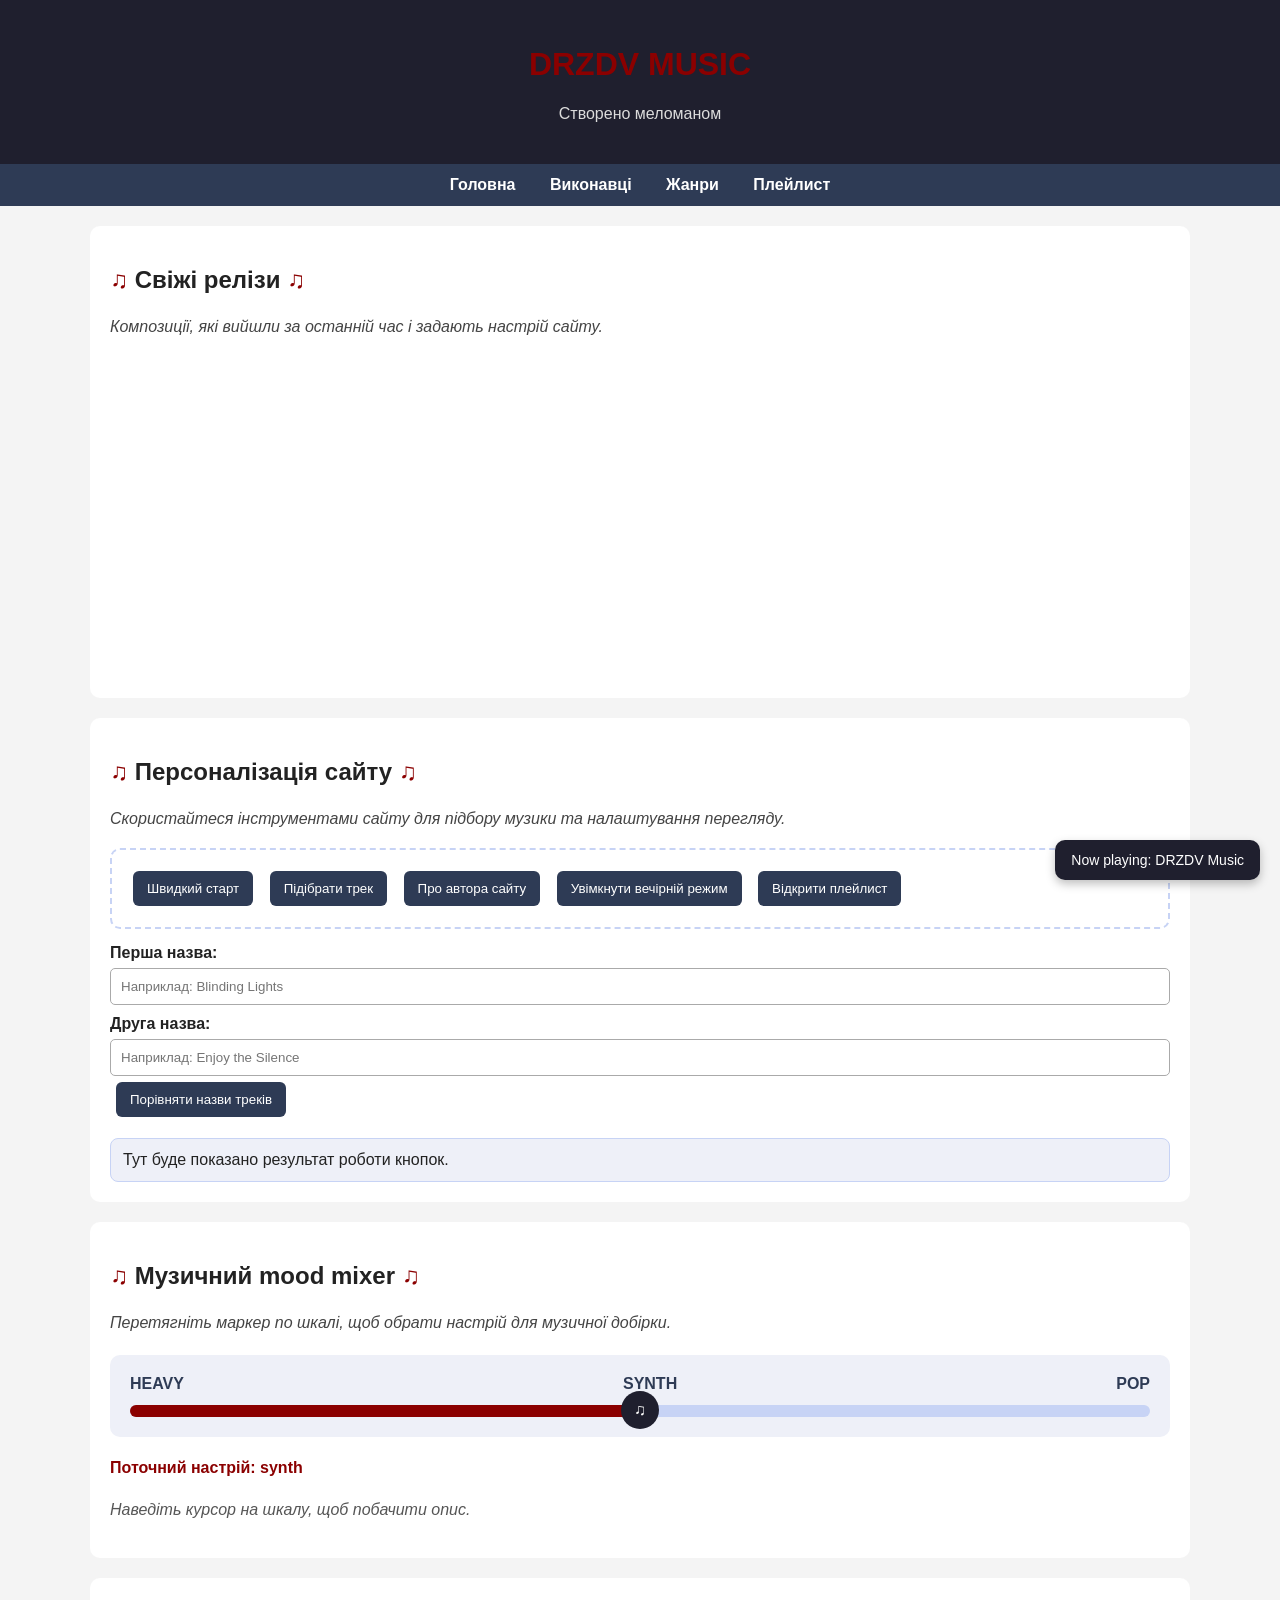
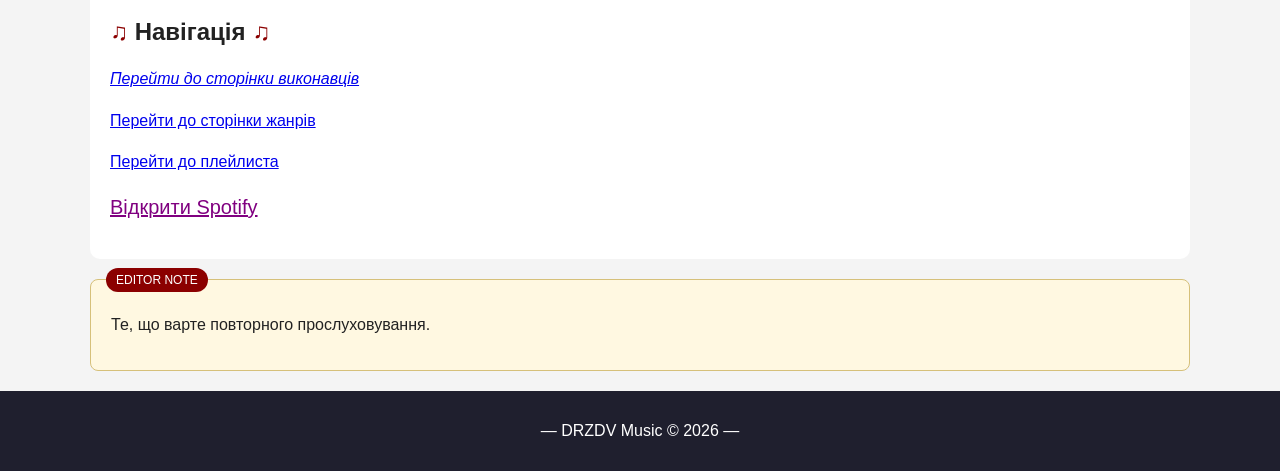
<file: index.html>
<!DOCTYPE html>
<html lang="uk">
<head>
    <meta charset="UTF-8">
    <meta name="author" content="Анастасія Дроздова">
    <title>DRZDV Music — головна</title>
    <link rel="stylesheet" href="style.css">
</head>
<body>

<header>
    <h1 id="special-title">DRZDV Music</h1>
    <p id="header-description">Створено меломаном</p>
</header>

<nav>
    <a href="index.html">Головна</a>
    <a href="artists.html">Виконавці</a>
    <a href="genres.html">Жанри</a>
    <a href="playlist.html">Плейлист</a>
</nav>

<div class="container">

    <section class="section content">
        <h2>Свіжі релізи</h2>
        <p>Композиції, які вийшли за останній час і задають настрій сайту.</p>

        <div class="frame-block">
            <iframe width="560" height="315"
                src="https://www.youtube.com/embed/8-_c9rVt-xo?si=ch_vNJmRIByqZDaK"
                title="YouTube video player"
                frameborder="0"
                allowfullscreen>
            </iframe>
        </div>
    </section>

    <section class="section content" id="recommendation-section">
        <h2>Персоналізація сайту</h2>
        <p>Скористайтеся інструментами сайту для підбору музики та налаштування перегляду.</p>

        <div class="music-tools outer-box" id="outer-box">
            <button id="welcome-btn" class="site-btn" onclick="runQuickStart()">Швидкий старт</button>
            <button id="dialog-btn" class="site-btn">Підібрати трек</button>
            <button id="developer-btn" class="site-btn">Про автора сайту</button>
            <button id="bg-btn" class="site-btn">Увімкнути вечірній режим</button>
            <button id="location-btn" class="site-btn">Відкрити плейлист</button>
        </div>

        <div class="compare-box">
            <label for="first-string">Перша назва:</label>
            <input type="text" id="first-string" placeholder="Наприклад: Blinding Lights">

            <label for="second-string">Друга назва:</label>
            <input type="text" id="second-string" placeholder="Наприклад: Enjoy the Silence">

            <button id="compare-btn" class="site-btn">Порівняти назви треків</button>
        </div>

        <div id="dialog-result" class="result-box">
            Тут буде показано результат роботи кнопок.
        </div>
    </section>

    <section class="section content">
        <h2>Музичний mood mixer</h2>
        <p>Перетягніть маркер по шкалі, щоб обрати настрій для музичної добірки.</p>

        <div id="mixer-zone" class="mixer-zone">
            <div class="mixer-labels">
                <span>heavy</span>
                <span>synth</span>
                <span>pop</span>
            </div>

            <div id="mood-scale" class="mood-scale">
                <div id="mood-progress" class="mood-progress"></div>
                <div id="mood-handle" class="mood-handle">♫</div>
            </div>
        </div>

        <p id="mood-result">Поточний настрій: synth</p>
        <p id="hover-info">Наведіть курсор на шкалу, щоб побачити опис.</p>
    </section>

    <section class="section content">
        <h2>Навігація</h2>
        <p><a href="artists.html">Перейти до сторінки виконавців</a></p>
        <p><a href="genres.html">Перейти до сторінки жанрів</a></p>
        <p><a href="playlist.html">Перейти до плейлиста</a></p>
        <p><a id="spotify-link" href="https://www.spotify.com/" target="_blank">Відкрити Spotify</a></p>
    </section>

    <div class="editor-note">
        <div class="note-label">editor note</div>
        <p id="editor-note-text">Те, що варте повторного прослуховування.</p>
    </div>

</div>

<div class="fixed-player">Now playing: DRZDV Music</div>

<footer>
    <p>DRZDV Music © <span id="current-year">2026</span></p>
</footer>

<script src="script.js"></script>
</body>
</html>
</file>
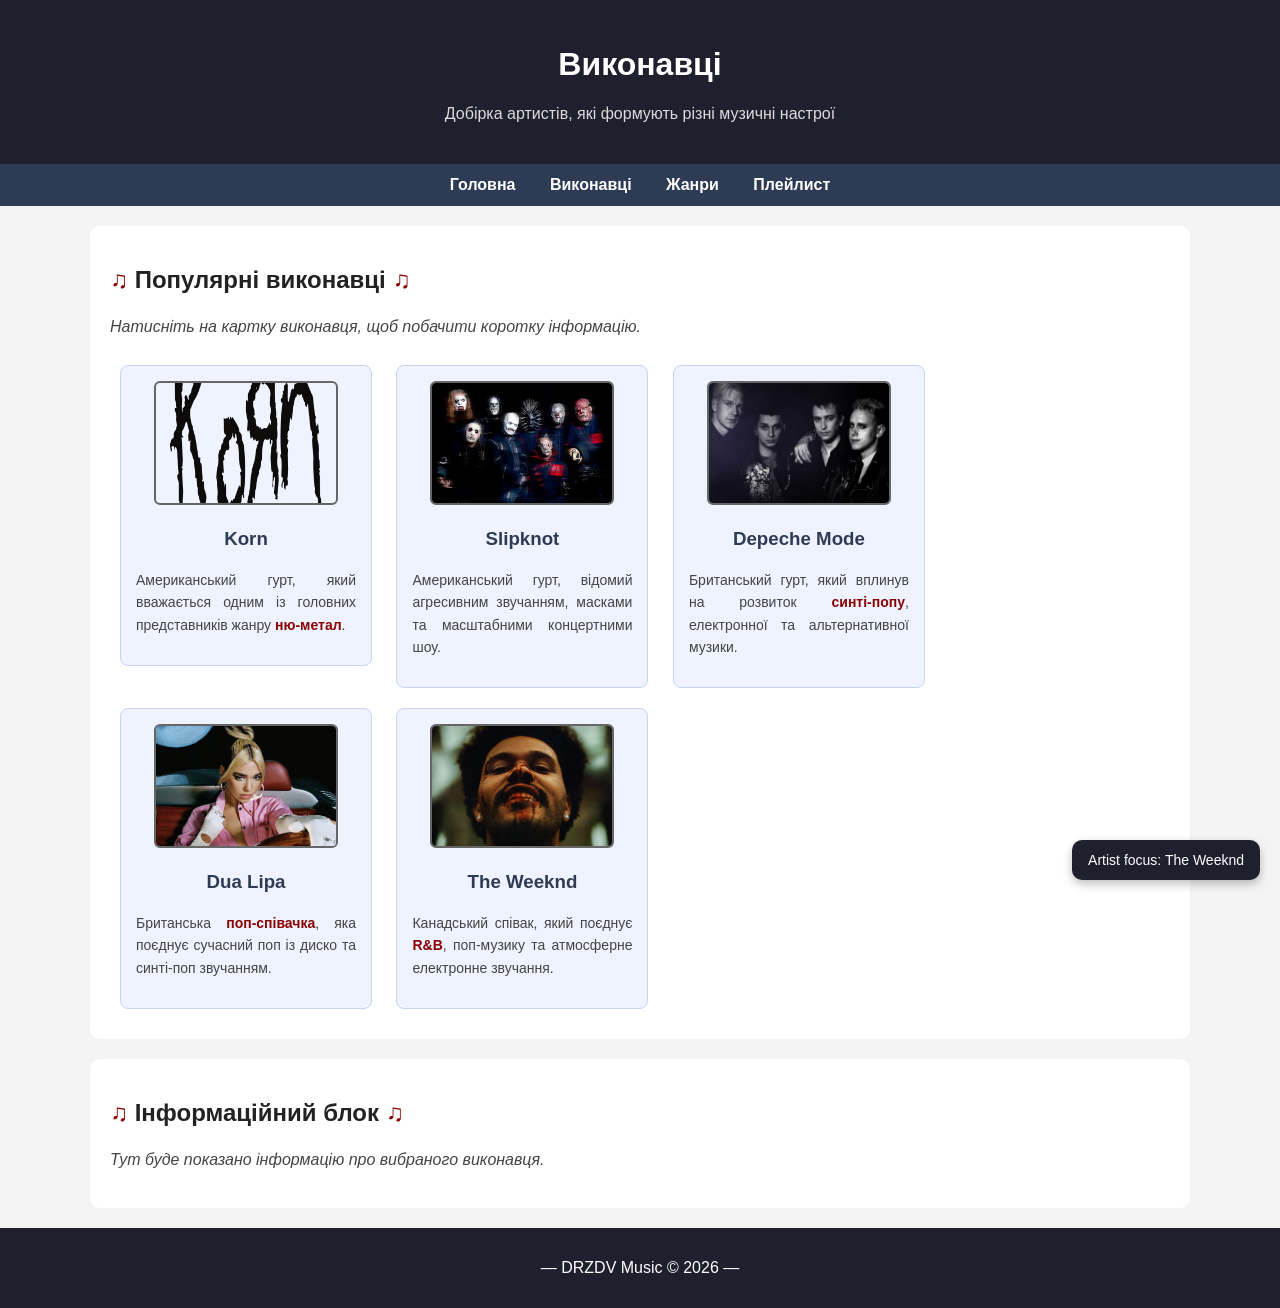
<file: artists.html>
<!DOCTYPE html>
<html lang="uk">
<head>
    <meta charset="UTF-8">
    <meta name="author" content="Анастасія Дроздова">
    <title>DRZDV Music — виконавці</title>
    <link rel="stylesheet" href="style.css">
</head>
<body>

<header>
    <h1>Виконавці</h1>
    <p>Добірка артистів, які формують різні музичні настрої</p>
</header>

<nav>
    <a href="index.html">Головна</a>
    <a href="artists.html">Виконавці</a>
    <a href="genres.html">Жанри</a>
    <a href="playlist.html">Плейлист</a>
</nav>

<div class="container">

    <section class="section content">
        <h2>Популярні виконавці</h2>
        <p>Натисніть на картку виконавця, щоб побачити коротку інформацію.</p>

        <div class="card-list" id="artist-list">
            <div class="card" data-artist="Korn" data-info="Korn — американський гурт, один із символів ню-металу.">
                <img src="images/K.png" alt="Korn">
                <h3>Korn</h3>
                <p>Американський гурт, який вважається одним із головних представників жанру <span class="highlight">ню-метал</span>.</p>
            </div>

            <div class="card" data-artist="Slipknot" data-info="Slipknot — гурт, відомий агресивним звучанням і сценічними масками.">
                <img src="images/imageS.png" alt="Slipknot">
                <h3>Slipknot</h3>
                <p>Американський гурт, відомий агресивним звучанням, масками та масштабними концертними шоу.</p>
            </div>

            <div class="card" data-artist="Depeche Mode" data-info="Depeche Mode — британський гурт, важливий для розвитку синті-попу.">
                <img src="images/imageDP.jpg" alt="Depeche Mode">
                <h3>Depeche Mode</h3>
                <p>Британський гурт, який вплинув на розвиток <span class="highlight">синті-попу</span>, електронної та альтернативної музики.</p>
            </div>

            <div class="card" data-artist="Dua Lipa" data-info="Dua Lipa — сучасна поп-співачка з яскравим танцювальним звучанням.">
                <img src="images/imageDL.jpg" alt="Dua Lipa">
                <h3>Dua Lipa</h3>
                <p>Британська <span class="highlight">поп-співачка</span>, яка поєднує сучасний поп із диско та синті-поп звучанням.</p>
            </div>

            <div class="card" data-artist="The Weeknd" data-info="The Weeknd — канадський співак, який поєднує R&B, поп і атмосферне електронне звучання.">
                <img src="images/TW.png" alt="The Weeknd">
                <h3>The Weeknd</h3>
                <p>Канадський співак, який поєднує <span class="highlight">R&amp;B</span>, поп-музику та атмосферне електронне звучання.</p>
            </div>
        </div>
    </section>

    <section class="section content">
        <h2>Інформаційний блок</h2>
        <p id="artist-result">Тут буде показано інформацію про вибраного виконавця.</p>
    </section>

</div>

<div class="fixed-player">Artist focus: The Weeknd</div>

<footer>
    <p>DRZDV Music © <span id="current-year">2026</span></p>
</footer>

<script src="script.js"></script>
</body>
</html>
</file>
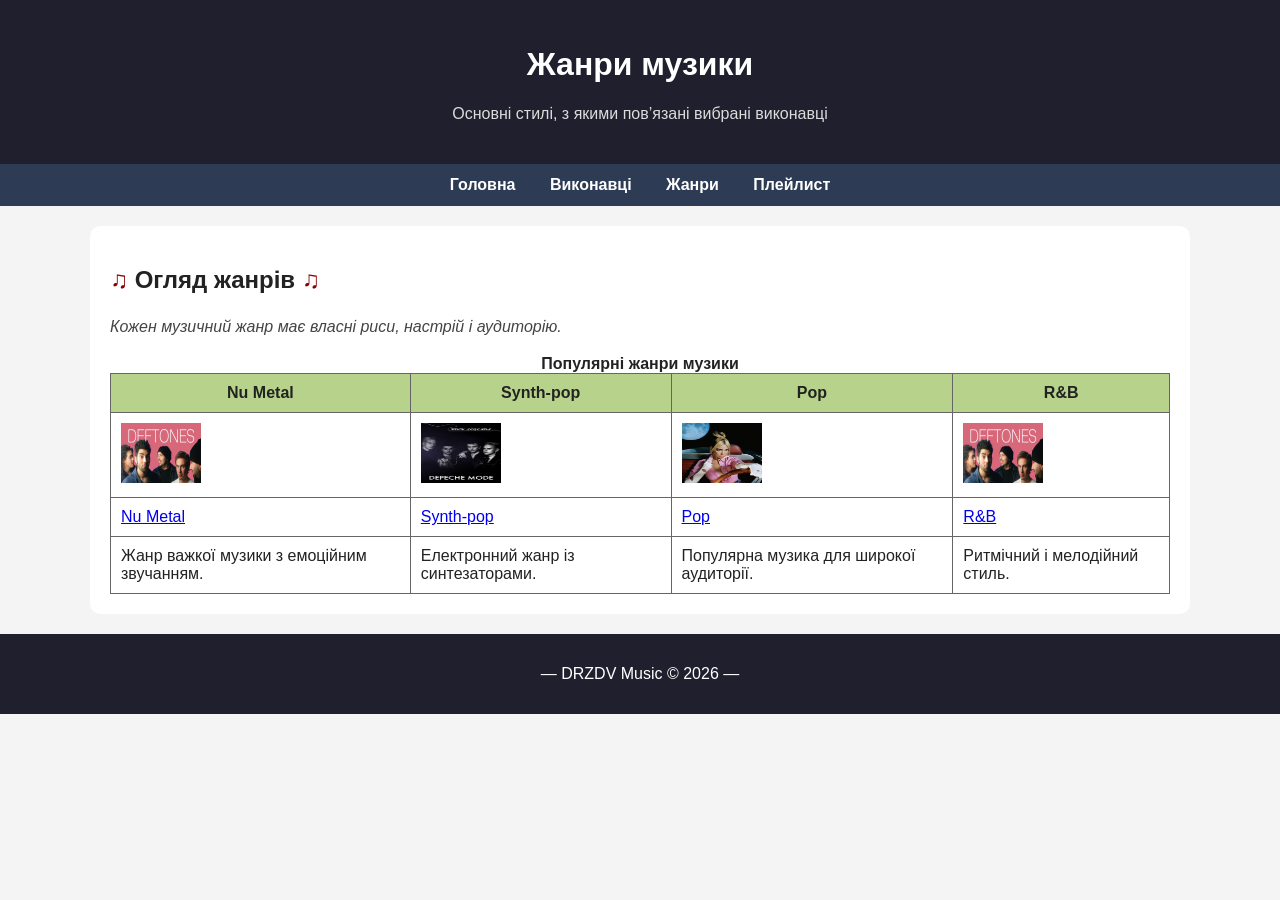
<file: genres.html>
<!DOCTYPE html>
<html>
<head>
    <meta charset="UTF-8">
    <meta name="author" content="Анастасія Дроздова">
    <title>DRZDV Music — жанри</title>
    <link rel="stylesheet" href="style.css">
</head>
<body>

<header>
    <h1>Жанри музики</h1>
    <p>Основні стилі, з якими пов’язані вибрані виконавці</p>
</header>

<nav>
    <a href="index.html">Головна</a>
    <a href="artists.html">Виконавці</a>
    <a href="genres.html">Жанри</a>
    <a href="playlist.html">Плейлист</a>
</nav>

<div class="container">
    <section class="section content">
        <h2>Огляд жанрів</h2>
        <p>Кожен музичний жанр має власні риси, настрій і аудиторію.</p>

        <table>
            <caption><b>Популярні жанри музики</b></caption>
            <tr>
                <th>Nu Metal</th>
                <th>Synth-pop</th>
                <th>Pop</th>
                <th>R&amp;B</th>
            </tr>
            <tr>
                <td><img src="images/imageDF.jpg" width="80" height="60" alt="Nu Metal"></td>
                <td><img src="images/imageDP.jpg" width="80" height="60" alt="Synth-pop"></td>
                <td><img src="images/imageDL.jpg" width="80" height="60" alt="Pop"></td>
                <td><img src="images/imageDF.jpg" width="80" height="60" alt="R&B"></td>
            </tr>
            <tr>
                <td><a href="https://en.wikipedia.org/wiki/Nu_metal" target="_blank">Nu Metal</a></td>
                <td><a href="https://en.wikipedia.org/wiki/Synth-pop" target="_blank">Synth-pop</a></td>
                <td><a href="https://en.wikipedia.org/wiki/Pop_music" target="_blank">Pop</a></td>
                <td><a href="https://en.wikipedia.org/wiki/Rhythm_and_blues" target="_blank">R&amp;B</a></td>
            </tr>
            <tr>
                <td>Жанр важкої музики з емоційним звучанням.</td>
                <td>Електронний жанр із синтезаторами.</td>
                <td>Популярна музика для широкої аудиторії.</td>
                <td>Ритмічний і мелодійний стиль.</td>
            </tr>
        </table>
    </section>
</div>

<footer>
    <p>DRZDV Music © 2026</p>
</footer>

</body>
</html>
</file>
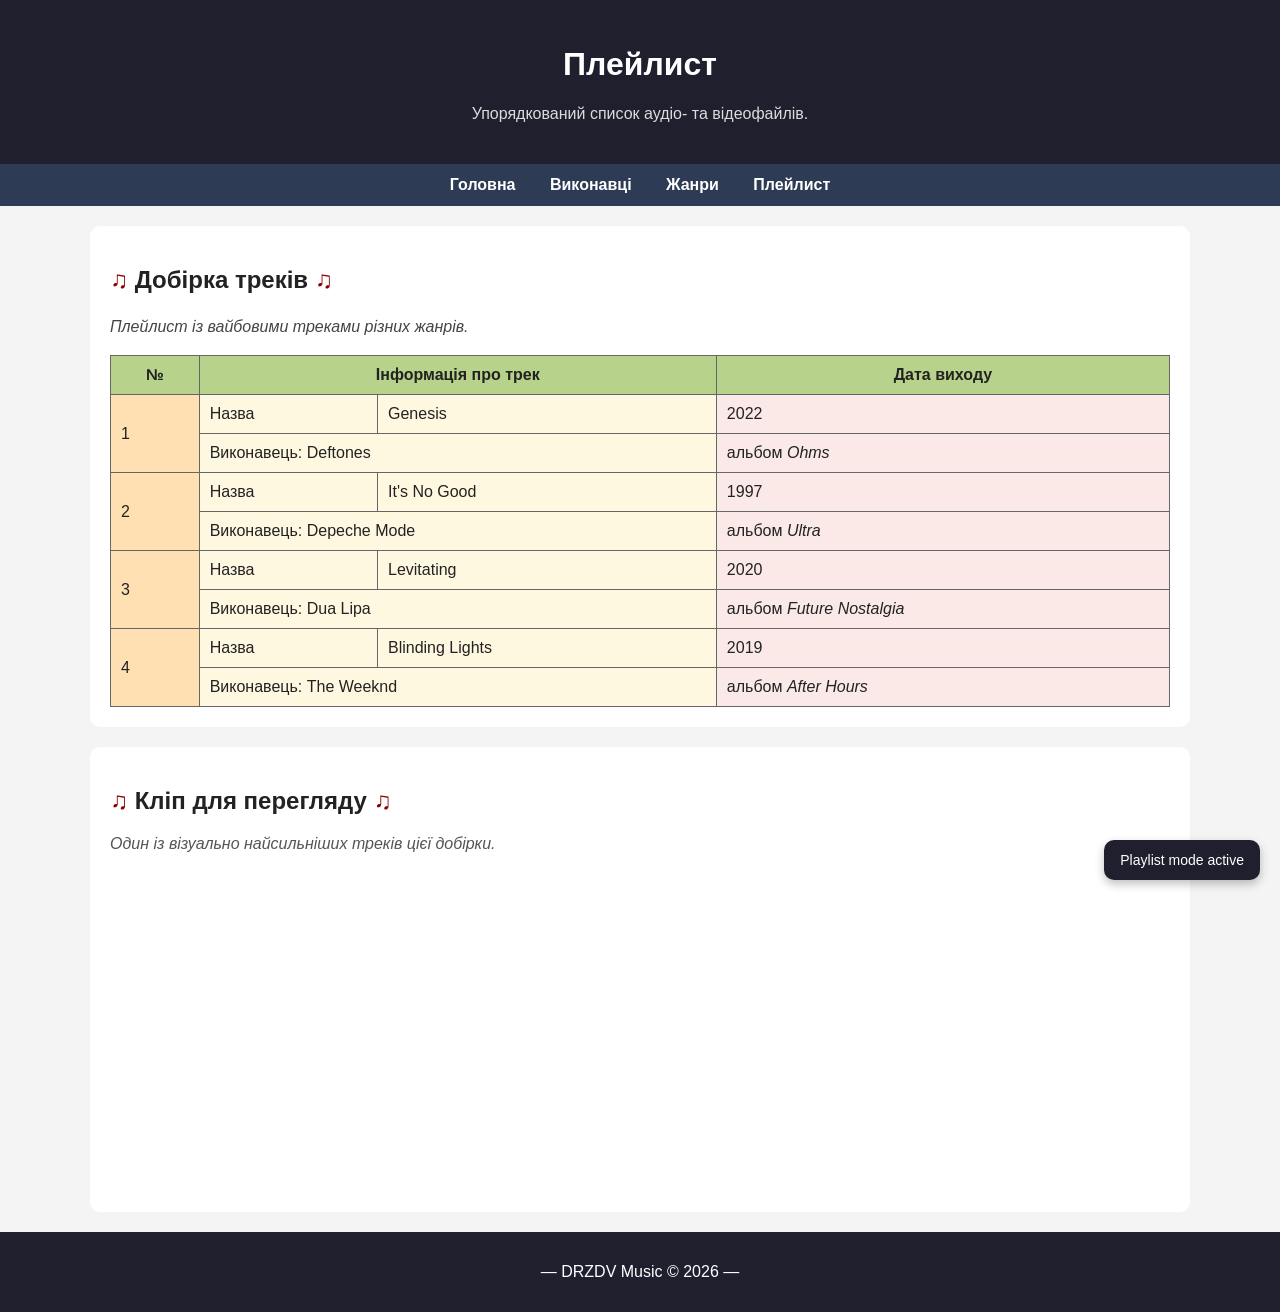
<file: playlist.html>
<!DOCTYPE html>
<html>
<head>
    <meta charset="UTF-8">
    <meta name="author" content="Анастасія Дроздова">
    <title>DRZDV Music — плейлист</title>
    <link rel="stylesheet" href="style.css">
</head>
<body>

<header>
    <h1>Плейлист</h1>
    <p>Упорядкований список аудіо- та відеофайлів.</p>
</header>

<nav>
    <a href="index.html">Головна</a>
    <a href="artists.html">Виконавці</a>
    <a href="genres.html">Жанри</a>
    <a href="playlist.html">Плейлист</a>
</nav>

<div class="container">
    <section class="section content">
        <h2>Добірка треків</h2>
        <p>Плейлист із <span class="inline-accent">вайбовими</span> треками різних жанрів.</p>

        <table>
            <colgroup>
                <col style="background-color:#ffe0b2">
                <col style="background-color:#fff8e1">
                <col style="background-color:#fff8e1">
                <col style="background-color:#fbe9e7">
            </colgroup>

            <tr>
                <th>№</th>
                <th colspan="2">Інформація про трек</th>
                <th>Дата виходу</th>
            </tr>

            <tr>
                <td rowspan="2">1</td>
                <td>Назва</td>
                <td>Genesis</td>
                <td>2022</td>
            </tr>
            <tr>
                <td colspan="2">Виконавець: Deftones</td>
                <td>альбом <i>Ohms</i></td>
            </tr>

            <tr>
                <td rowspan="2">2</td>
                <td>Назва</td>
                <td>It's No Good</td>
                <td>1997</td>
            </tr>
            <tr>
                <td colspan="2">Виконавець: Depeche Mode</td>
                <td>альбом <i>Ultra</i></td>
            </tr>

            <tr>
                <td rowspan="2">3</td>
                <td>Назва</td>
                <td>Levitating</td>
                <td>2020</td>
            </tr>
            <tr>
                <td colspan="2">Виконавець: Dua Lipa</td>
                <td>альбом <i>Future Nostalgia</i></td>
            </tr>

            <tr>
                <td rowspan="2">4</td>
                <td>Назва</td>
                <td>Blinding Lights</td>
                <td>2019</td>
            </tr>
            <tr>
                <td colspan="2">Виконавець: The Weeknd</td>
                <td>альбом <i>After Hours</i></td>
            </tr>
        </table>
    </section>

    <section class="section">
        <h2>Кліп для перегляду</h2>
        <p>Один із візуально найсильніших треків цієї добірки.</p>
        <div class="frame-block">
            <iframe width="560" height="315"
            src="https://www.youtube.com/embed/rbTAlBGL-lI"
            title="YouTube video player"
            frameborder="0"
            allowfullscreen>
            </iframe>
        </div>
    </section>
</div>

<div class="fixed-player">Playlist mode active</div>

<footer>
    <p>DRZDV Music © 2026</p>
</footer>

</body>
</html>
</file>
<file: style.css>
body {
    background-color: #f4f4f4;
    font-family: Arial, sans-serif;
    margin: 0;
    color: #222;
}

header {
    background-color: #1f1f2e;
    color: white;
    text-align: center;
    padding: 25px 15px;
}

header p {
    color: #dcdcdc;
}

nav {
    background-color: #2e3b55;
    text-align: center;
    padding: 12px;
}

nav > a:link {
    color: white;
    text-decoration: none;
    margin: 0 15px;
    font-weight: bold;
}

nav > a:visited {
    color: #d8c8ff;
}

nav > a:hover {
    color: #ffcc66;
    text-decoration: underline;
}

nav > a:active {
    color: #ff6666;
}

.container {
    width: 90%;
    max-width: 1100px;
    margin: 20px auto;
}

.section {
    background-color: white;
    margin-bottom: 20px;
    padding: 20px;
    border-radius: 10px;
}

.content p {
    text-align: justify;
    line-height: 1.6;
    color: #444;
}

h2 + p {
    font-style: italic;
    color: #555;
}

.card-list > .card {
    display: inline-block;
    width: 220px;
    vertical-align: top;
    margin: 10px;
    padding: 15px;
    background-color: #eef3ff;
    border: 1px solid #c7d3f5;
    border-radius: 8px;
    text-align: center;
}

.card img {
    width: 180px;
    height: 120px;
    object-fit: cover;
    border: 2px solid #666;
    border-radius: 6px;
}

.card h3 {
    color: #2e3b55;
}

.card p {
    font-size: 14px;
}

.highlight {
    color: darkred;
    font-weight: bold;
}

#special-title {
    text-transform: uppercase;
    color: #8b0000;
}

#spotify-link {
    font-size: 20px;
    color: purple !important;
}

table {
    width: 100%;
    border-collapse: collapse;
    background-color: white;
    margin-top: 15px;
}

th {
    background-color: #b7d38b;
    padding: 10px;
    border: 1px solid #666;
}

td {
    padding: 10px;
    border: 1px solid #666;
}

.frame-block {
    text-align: center;
    margin-top: 20px;
}

.editor-note {
    background-color: #fff8e1;
    border: 1px solid #d6c07a;
    padding: 20px;
    margin-top: 20px;
    border-radius: 8px;
    position: relative;
}

.note-label {
    position: absolute;
    top: -12px;
    left: 15px;
    background-color: #8b0000;
    color: white;
    padding: 5px 10px;
    border-radius: 20px;
    font-size: 12px;
    text-transform: uppercase;
}

.fixed-player {
    position: fixed;
    bottom: 20px;
    right: 20px;
    background-color: #1f1f2e;
    color: white;
    padding: 12px 16px;
    border-radius: 10px;
    box-shadow: 0 4px 10px rgba(0,0,0,0.25);
    z-index: 1000;
    font-size: 14px;
}

.playlist-points li:first-child {
    color: darkred;
    font-weight: bold;
}

.section h2::before {
    content: "♫ ";
    color: #8b0000;
}

.section h2::after {
    content: " ♫";
    color: #8b0000;
}

footer p::before {
    content: "— ";
}

footer p::after {
    content: " —";
}

footer {
    background-color: #1f1f2e;
    color: white;
    text-align: center;
    padding: 15px;
    margin-top: 20px;
}

.site-btn {
    background-color: #2e3b55;
    color: white;
    border: none;
    padding: 10px 14px;
    margin: 6px;
    border-radius: 6px;
    cursor: pointer;
}

.site-btn:hover {
    background-color: #8b0000;
}

.music-tools {
    border: 2px dashed #c7d3f5;
    padding: 15px;
    border-radius: 10px;
    margin-bottom: 15px;
}

.compare-box {
    margin-top: 15px;
}

.compare-box label {
    display: block;
    margin-top: 10px;
    font-weight: bold;
}

.compare-box input {
    width: 100%;
    padding: 10px;
    margin-top: 6px;
    box-sizing: border-box;
    border: 1px solid #aaa;
    border-radius: 5px;
}

.result-box {
    margin-top: 15px;
    padding: 12px;
    background-color: #eef0f8;
    border: 1px solid #c7d3f5;
    border-radius: 8px;
}

.mixer-zone {
    margin-top: 20px;
    padding: 20px;
    background-color: #eef0f8;
    border-radius: 10px;
}

.mixer-labels {
    display: flex;
    justify-content: space-between;
    font-weight: bold;
    text-transform: uppercase;
    color: #2e3b55;
    margin-bottom: 12px;
}

.mood-scale {
    position: relative;
    height: 12px;
    background-color: #c7d3f5;
    border-radius: 20px;
    cursor: pointer;
    transition: 0.2s;
}

.mood-scale.is-hovered {
    box-shadow: 0 0 0 3px #d8c8ff;
}

.mood-progress {
    position: absolute;
    left: 0;
    top: 0;
    height: 12px;
    width: 50%;
    background-color: #8b0000;
    border-radius: 20px;
}

.mood-handle {
    position: absolute;
    top: -14px;
    left: 50%;
    width: 38px;
    height: 38px;
    background-color: #1f1f2e;
    color: white;
    border-radius: 50%;
    text-align: center;
    line-height: 38px;
    cursor: grab;
    transform: translateX(-50%);
    user-select: none;
    font-weight: bold;
}

.mood-handle.dragging {
    cursor: grabbing;
    background-color: #8b0000;
}

#mood-result {
    margin-top: 18px;
    font-weight: bold;
    color: #8b0000;
}

#hover-info {
    font-style: italic;
    color: #555;
}
</file>
